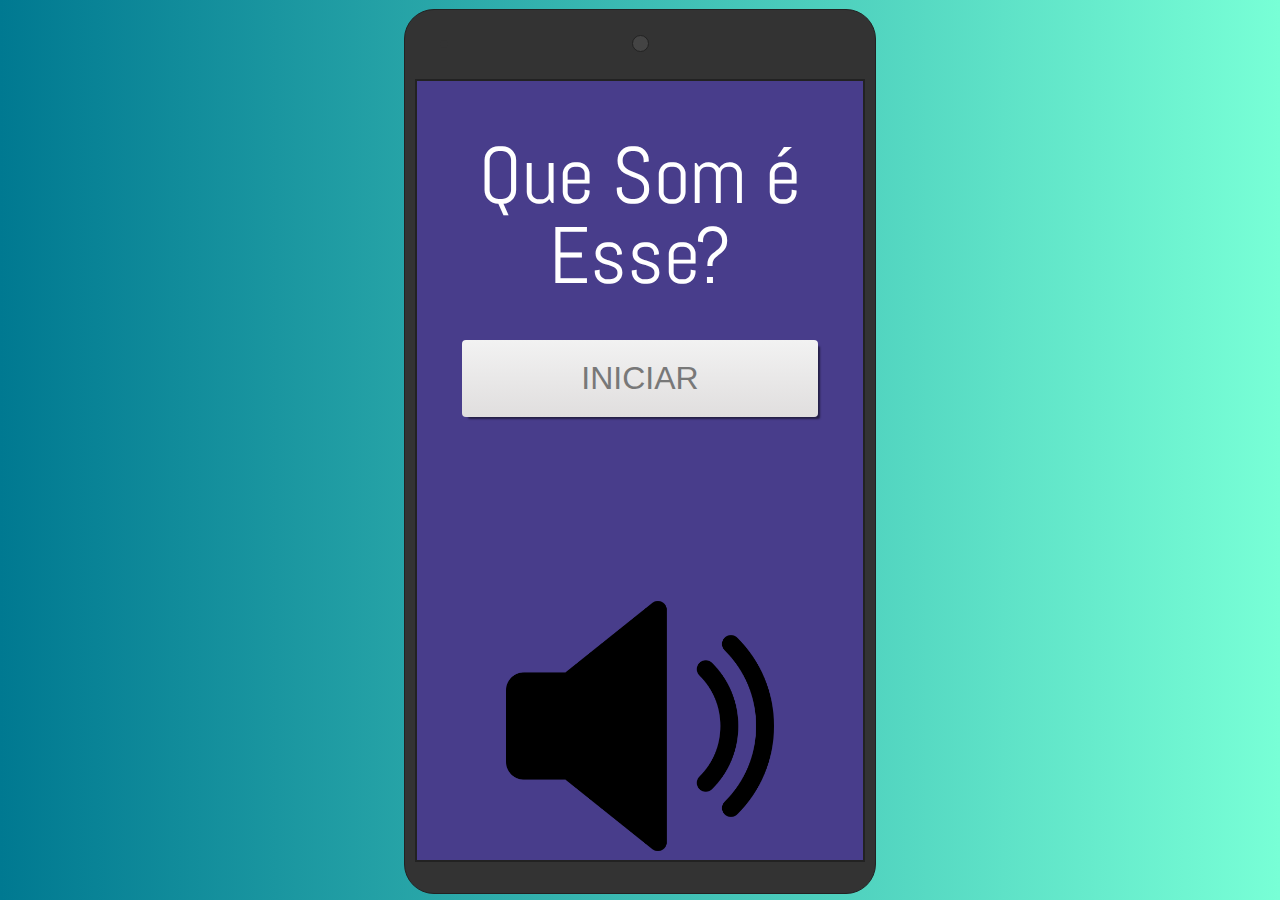
<file: index.html>
<!doctype html>
<html lang="">
<head>
  <meta charset="utf-8">
  <meta http-equiv="x-ua-compatible" content="ie=edge">
  <title></title>
  <meta name="description" content="">
  <meta name="viewport" content="width=device-width, initial-scale=1, shrink-to-fit=no">

  <link rel="manifest" href="site.webmanifest">
  <link rel="apple-touch-icon" href="icon.png">
</head>

<body>
<style type="text/css">
body{
  /*background-color: #3498db;*/
  background: linear-gradient(to right, #007991, #78ffd6);
 /* background: linear-gradient(to right, #c9d6ff, #e2e2e2);
  background: linear-gradient(to right, #6190e8, #a7bfe8);
  background: linear-gradient(to right, #6190e8, #a7bfe8);
  background: linear-gradient(to right, #dad299, #b0dab9);
  background: linear-gradient(to right, #bbd2c5, #536976); */
}
/* http://meyerweb.com/eric/tools/css/reset/ 
   v2.0 | 20110126
   License: none (public domain)
*/

html, body, div, span, applet, object, iframe,
h1, h2, h3, h4, h5, h6, p, blockquote, pre,
a, abbr, acronym, address, big, cite, code,
del, dfn, em, img, ins, kbd, q, s, samp,
small, strike, strong, sub, sup, tt, var,
b, u, i, center,
dl, dt, dd, ol, ul, li,
fieldset, form, label, legend,
table, caption, tbody, tfoot, thead, tr, th, td,
article, aside, canvas, details, embed, 
figure, figcaption, footer, header, hgroup, 
menu, nav, output, ruby, section, summary,
time, mark, audio, video {
  margin: 0;
  padding: 0;
  border: 0;
  font-size: 100%;
  font: inherit;
  vertical-align: baseline;
}
/* HTML5 display-role reset for older browsers */
article, aside, details, figcaption, figure, 
footer, header, hgroup, menu, nav, section {
  display: block;
}
body {
  line-height: 1;
}
ol, ul {
  list-style: none;
}
blockquote, q {
  quotes: none;
}
blockquote:before, blockquote:after,
q:before, q:after {
  content: '';
  content: none;
}
table {
  border-collapse: collapse;
  border-spacing: 0;
}

@keyframes pisca{
  0% {
    background-color: #333;
    box-shadow: 0px 0px 0px 0px #333;
  }
  50%{
    background-color: white;
    box-shadow: 0px 0px 5px 0px #fff;
  }
  100%{
    background-color: #333;
    box-shadow: 0px 0px 0px 0px #333;
  }
}

.notification.on .badge{
  height: 8px;
  width: 8px;
  display: table;
  position: absolute;
  float: left;
  background-color: #333;
  border-radius: 8px;
  margin-top: 20px;
  margin-left: 25px;
  box-shadow: none;
  animation: pisca 1s infinite;
}

.screen{
  height: 87vh;
  width: 50vh;
  background-color: white;
  border: solid 2px #222;
  margin-top: 3vh;
  margin-bottom: 2vh;
  box-sizing: border-box;
 }

.smartphone{
  display: table;
  margin: 0 auto;
  padding: 10px;
  background-color: #333;
  border-radius: 30px;
  position: relative;
  border: solid 1px #222;
  height: 95vh;
  box-sizing: border-box;
  margin-top: 1vh;
}

.btn-up-down{
  height: 100px;
  float: left;
  position: absolute;
  margin-left: -17px;
  margin-top: 90px;
  border-top-left-radius: 3px;
  border-bottom-left-radius: 3px;
}
.btn{
  display: table;
  display: none;
  width: 8px;
  background-color: #333;
}

.cam{
  border-radius: 15px;
  height: 15px;
  width: 15px;
  display: table;
  background-color: #444;
  border: solid 1px #222;
  margin: 0 auto;
  margin-top: 15px;
  
}

.controls, .header{
  height: 30px;
  display: table;
  width: 100%;
  
}
body{
    cursor: grab;
}
.screen-mobile{
  display: none;
  width: 100vw;
  height: 100vh;
}



@media (max-width: 600px) 
{
  .smartphone{
    display: none;
  }
  .screen-mobile{
    display: block;
  }
}
</style>

<div class='smartphone zoom-1 notification on'>
  <span class='btn btn-up-down'></span>
  <span class='btn btn-power'></span>
  
  <section class='header'>
    <span class='badge'></span>
    <span class='cam'></span>
  </section>
  <iframe class='screen' src="jogo.html"></iframe>
</div>


<iframe class='screen-mobile' src="jogo.html"></iframe>
</body>
</html>
</file>
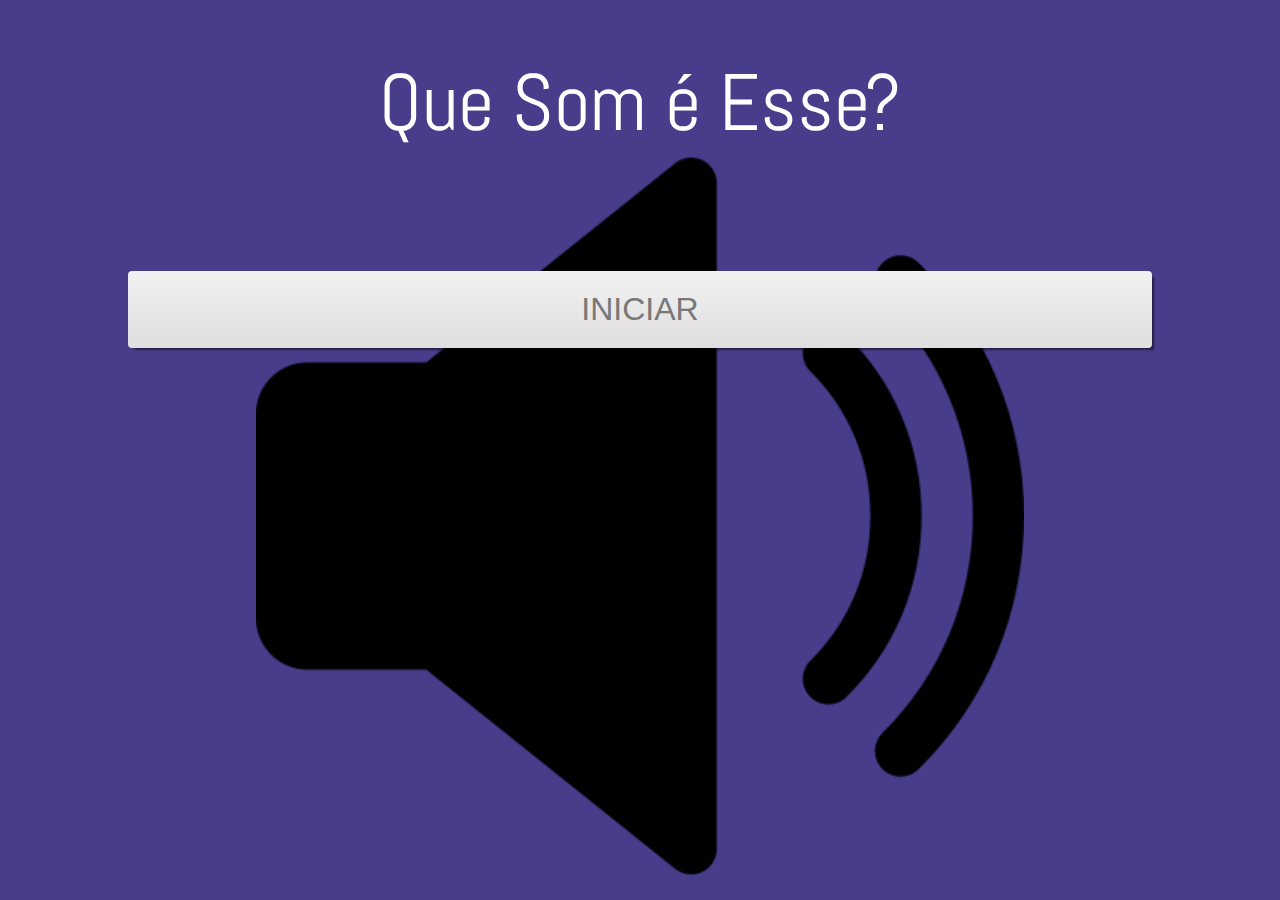
<file: jogo.html>
<!doctype html>
<html class="no-js" lang="">
<head>
  <meta charset="utf-8">
  <meta http-equiv="x-ua-compatible" content="ie=edge">
  <title>What the Flag?</title>
  <meta name="description" content="">
  <meta name="viewport" content="width=device-width, initial-scale=1, shrink-to-fit=no">
  <link rel="manifest" href="site.webmanifest">
  <link rel="apple-touch-icon" href="icon.png">
  <link rel="stylesheet" href="css/reset.css">
  <link rel="stylesheet" href="css/main.css">
  <link rel="stylesheet" type="text/css" href="font/material-icons.css"> 
  
</head>
<body>
  <section class="inicio">
    <h1>Que Som é Esse?</h1>    
    <button>INICIAR</button>
  </section>

  <section class="som som01">  
    <header>
      <p>
        <span class="mticons">alarm</span> 
        <span class="minutos">00</span>:<span class="segundos">00</span>
      </p>
    </header>


    <div>
      <h1>QUAL É O SOM?</h1>
      <ul>
        <li class="errado"><img src="img/hiena.png"></li>
        <li class="certo" ><img class="certo" src="img/gato.png"></li>
        <li class="errado"><img src="img/cavalo.jpg"></li>
        <li class="errado"><img src="img/dino.png"></li>
        <li class="errado"><img src="img/gaviao.jpg"></li>
        <li class="errado"><img src="img/leao.png"></li>
      </ul>
    </div>

    <footer>
      <p>
        <span class="mticons home" class="home">home</span>
        <span class="mticons som" class="som">volume_up</span>
        <span class="mticons ajuda" class="ajuda">help_outline</span>
      </p>
    </footer>
  </section>

  <section class="som som02">  
    <header>
      <p>
        <span class="mticons">alarm</span> 
        <span class="minutos02"></span>0</span>:<span class="segundos02">00</span>
      </p>
    </header>


    <div>
      <h1>QUAL É O SOM</h1>
      <ul>
        <li class="errado"><img src="img/cao.png"></li>
        <li class="errado"><img src="img/abelha.png"></li>
        <li class="errado"><img src="img/batman.png"></li>
        <li class="errado"><img src="img/pinguim.png"></li>
        <li class="errado"><img src="img/sabia.jpg"></li>
        <li class="certo"><img class="certo" src="img/macaco.jpg"></li>
      </ul>
    </div>

    <footer>
      <p>
        <span class="mticons home" class="home">home</span>
        <span class="mticons som" class="som">volume_up</span>
        <span class="mticons ajuda" class="ajuda">help_outline</span>
      </p>
    </footer>
  </section>

  <section class="fim01">
    <h1>VOCÊ GANHOU!</h1>
    <h1>PARABÉNS!</h1>
    <h1>TEMPO: <h1 class="tempo"></h1></h1>     
  </section>

  <section class="fim02">
    <h1>VOCÊ PERDEU!</h1>
    <h1>QUE PENA!</h1>        
  </section>
 

  <script src="https://ajax.googleapis.com/ajax/libs/jquery/3.4.1/jquery.min.js"></script>
  <script src="js/plugins.js"></script>
  <script src="js/main.js"></script>

</body>
</html>
</file>
<file: css/main.css>
/* ========= GERENCIAMENTO DE TELA ========= */
/* section.inicio{ display: none;} */
section.som01{ display: none;}
section.som02{ display: none;}
section.fim01{ display: none;}
section.fim02{ display: none;} 

/* ========= CARREGAR FONTS ========= */
@font-face {
     font-family: abel;
     src: url('../font/Abel-Regular.ttf');
}
@font-face {
  font-family: 'mticons';
  font-style: normal;
  font-weight: 400;
  src: url(../font/MaterialIcons-Regular.ttf);
}

.mticons{
    font-family:mticons;
}

.faicons{
    font-family:faicons;
}

/* ========= DEFINIÇÕES GERAIS ========= */
body{
    font-family:abel;
    color: white;
    background: #483D8B;
}
section, body{
    width: 100vw;
    height: 100vh;
    overflow: hidden;
    box-sizing: border-box;
}

/* ========= TELA 1 - INÍCIO ========= */
section.inicio{
    text-align: center;
    background: url(../img/som.png) no-repeat center bottom;
    background-size: 60% auto;
}
section.inicio h1{
    font-size: 5em;
    margin: 7vh 5vw 0 5vw;
}
section.inicio button{
    background: linear-gradient(to bottom, #f2f2f2, #e0dede);
    border: none;
    font-size: 2em;
    color: #787878;
    box-shadow: 4px 4px 2px -2px rgba(0,0,0,0.5);
    width: 80vw;
    margin: 10vw auto;
    padding: 20px 0;
    border-radius: 4px;
}


/* ========= TELA 1 - INÍCIO ========= */
section.som01{
    color: white;
}
section.som header{
    background: orangered;
    font-size: 1.5em;
    padding: 10px;
    display: flex;
    justify-content: space-between;
    text-align: left;
    height: 8vh;
    box-sizing: border-box;
}
section.som header p span.mticons{
    font-size: 1em;
    padding: 3px 2px 0 2px;
    position: relative;
    top: 2px;
}

section.som div {
    height: 78vh;
    padding: 6vh 5vw 0 5vw;
}
section.som div h1{
    border-bottom: 1px solid rgba(255, 255, 255, 0.4);
    padding: 0 0 1vh 0;
    font-size: 2em;
}
section.som ul{
    display: flex;
    justify-content: space-around;
    flex-wrap: wrap;
}
section.som div ul{
    padding: 3vh 0;
}
section.som div ul li{
    width: 22vw;
    height: 22vw;
    margin: 0vh 1vw 4vh 1vw;
}
section.som ul li img{
    width: 100%;
    height: 100%;
    border-radius: 50%;
    border: 3px solid;
    border-color: #e3d7cb;
    box-shadow: 4px 4px 2px -2px rgba(0,0,0,0.5); 
}

section.som footer{
    width: 100vw;
    height: 14vh;
    background:orangered;
    color: white;
    font-size: 2em;
    text-align: center;
    bottom: 0;
    color: white;
    padding: 8px 0 0 0;
}
section.som footer p{
     display: flex;
    justify-content: space-around;
}
section.som footer span.mticons{
    position: relative;
    top: 2px;
}

section.fim01{
    text-align: center;
    background: url(../img/trophy.png) no-repeat center bottom;
    background-size: 50% auto;
    background-position: center bottom 50px;
}

section.fim02{
    text-align: center;
    background: url(../img/emojitriste.png) no-repeat center bottom;
    background-size: 50% auto;
    background-position: center bottom 30px;
    
}

section.fim01, section.fim02 h1{
    font-size: 4em;
    margin: 7vh 5vw 5vh 5vw;
}

section.fim01 h1.tempo{
    font-size: 0.8em;
    margin: 7vh 5vw 5vh 5vw;
}
</file>
<file: font/material-icons.css>
@font-face {
  font-family: 'Material Icons';
  font-style: normal;
  font-weight: 400;
  /*src: url(MaterialIcons-Regular.eot); /* For IE6-8 */
  src: url(../font/MaterialIcons-Regular.ttf);
}

.material-icons {
  font-family: 'Material Icons';
  font-weight: normal;
  font-style: normal;
  color: red;
  font-size: 36px;  /* Preferred icon size */
  display: inline-block;
  line-height: 1;
  text-transform: none;
  letter-spacing: normal;
  word-wrap: normal;
  white-space: nowrap;
  direction: ltr;

  /* Support for all WebKit browsers. */
  -webkit-font-smoothing: antialiased;
  /* Support for Safari and Chrome. */
  text-rendering: optimizeLegibility;

  /* Support for Firefox. */
  -moz-osx-font-smoothing: grayscale;

  /* Support for IE. */
  font-feature-settings: 'liga';
}
</file>
